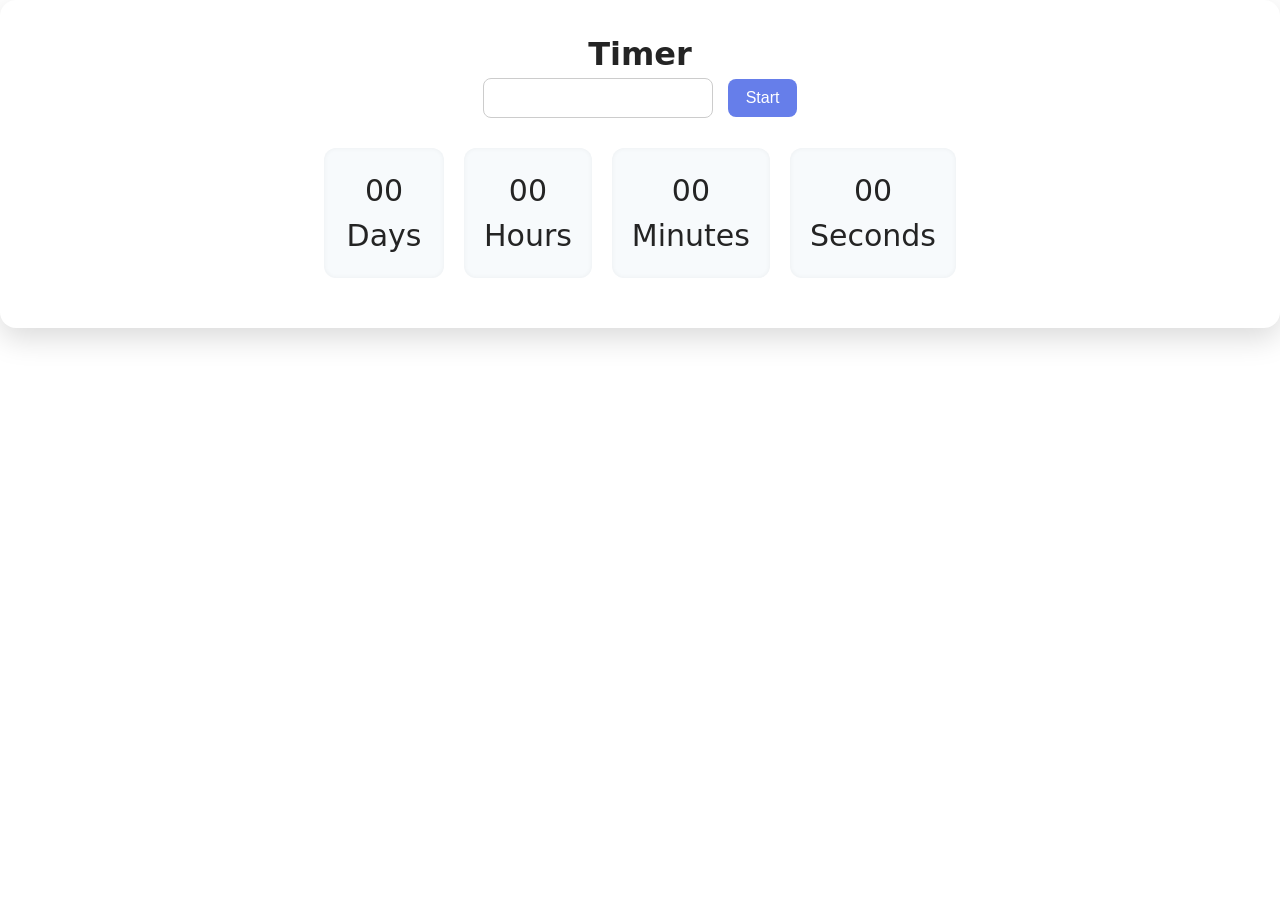
<file: src/1-timer.html>
<!doctype html>
<html lang="en">
  <head>
    <meta charset="UTF-8" />
    <meta http-equiv="X-UA-Compatible" content="IE=edge" />
    <meta name="viewport" content="width=device-width, initial-scale=1.0" />
    <title>Timer</title>
    <link rel="stylesheet" href="./css/styles.css" />
  </head>
  <body>
    <main>
      <div class="contain">
        <h1>Timer</h1>

        <input type="text" id="datetime-picker" />
        <button type="button" data-start>Start</button>

        <div class="timer">
          <div class="field">
            <span data-days>00</span>
            <span>Days</span>
          </div>
          <div class="field">
            <span data-hours>00</span>
            <span>Hours</span>
          </div>
          <div class="field">
            <span data-minutes>00</span>
            <span>Minutes</span>
          </div>
          <div class="field">
            <span data-seconds>00</span>
            <span>Seconds</span>
          </div>
        </div>
      </div>
      <load src="./partials/back-link.html" />
    </main>

    <script type="module" src="./js/1-timer.js"></script>
  </body>
</html>
</file>
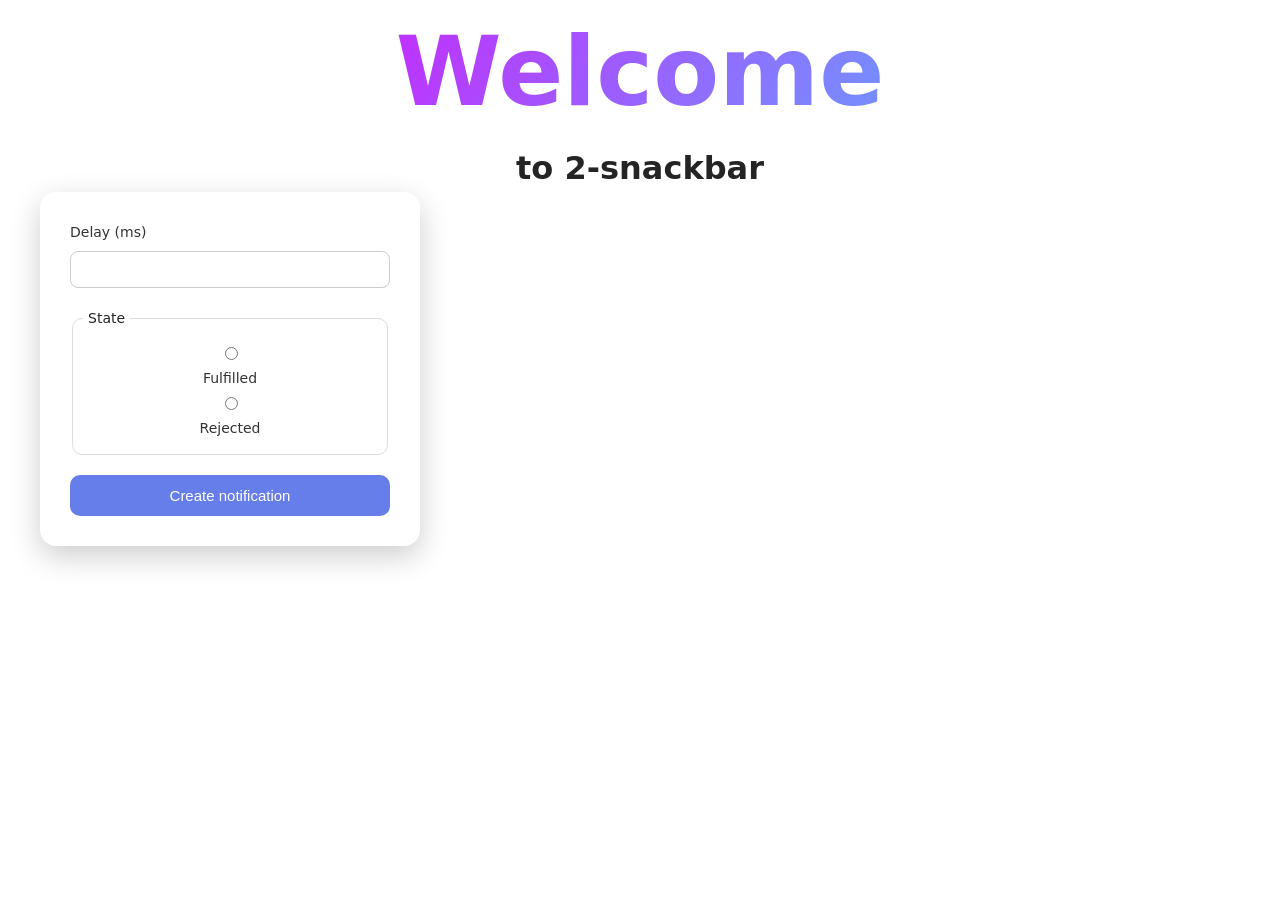
<file: src/2-snackbar.html>
<!doctype html>
<html lang="en">
  <head>
    <meta charset="UTF-8" />
    <meta http-equiv="X-UA-Compatible" content="IE=edge" />
    <meta name="viewport" content="width=device-width, initial-scale=1.0" />
    <title>Snackbar</title>
    <link rel="stylesheet" href="./css/styles.css" />
  </head>
  <body>
    <main>
      <div class="container">
        <h1 class="main-title">
          <span class="main-title-gradient">Welcome</span> to 2-snackbar
        </h1>
        <form class="form">
          <label>
            Delay (ms)
            <input type="number" name="delay" required />
          </label>

          <fieldset>
            <legend>State</legend>
            <label>
              <input type="radio" name="state" value="fulfilled" required />
              Fulfilled
            </label>
            <label>
              <input type="radio" name="state" value="rejected" required />
              Rejected
            </label>
          </fieldset>

          <button type="submit">Create notification</button>
        </form>
      </div>
      <load src="./partials/back-link.html" />
    </main>

    <script type="module" src="./js/2-snackbar.js"></script>
  </body>
</html>
</file>
<file: src/css/styles.css>
/**
  |============================
  | include css partials with
  | default @import url()
  |============================
*/
/* Common styles */
@import url('./reset.css');
@import url('./base.css');
@import url('./container.css');
@import url('./animations.css');

/* Sections style */
@import url('./header.css');

@import url('./vite-promo.css');
@import url('./badges.css');
@import url('./back-link.css');
@import url('./form.css');
@import url('./from.css');
@import url('./footer.css');
</file>
